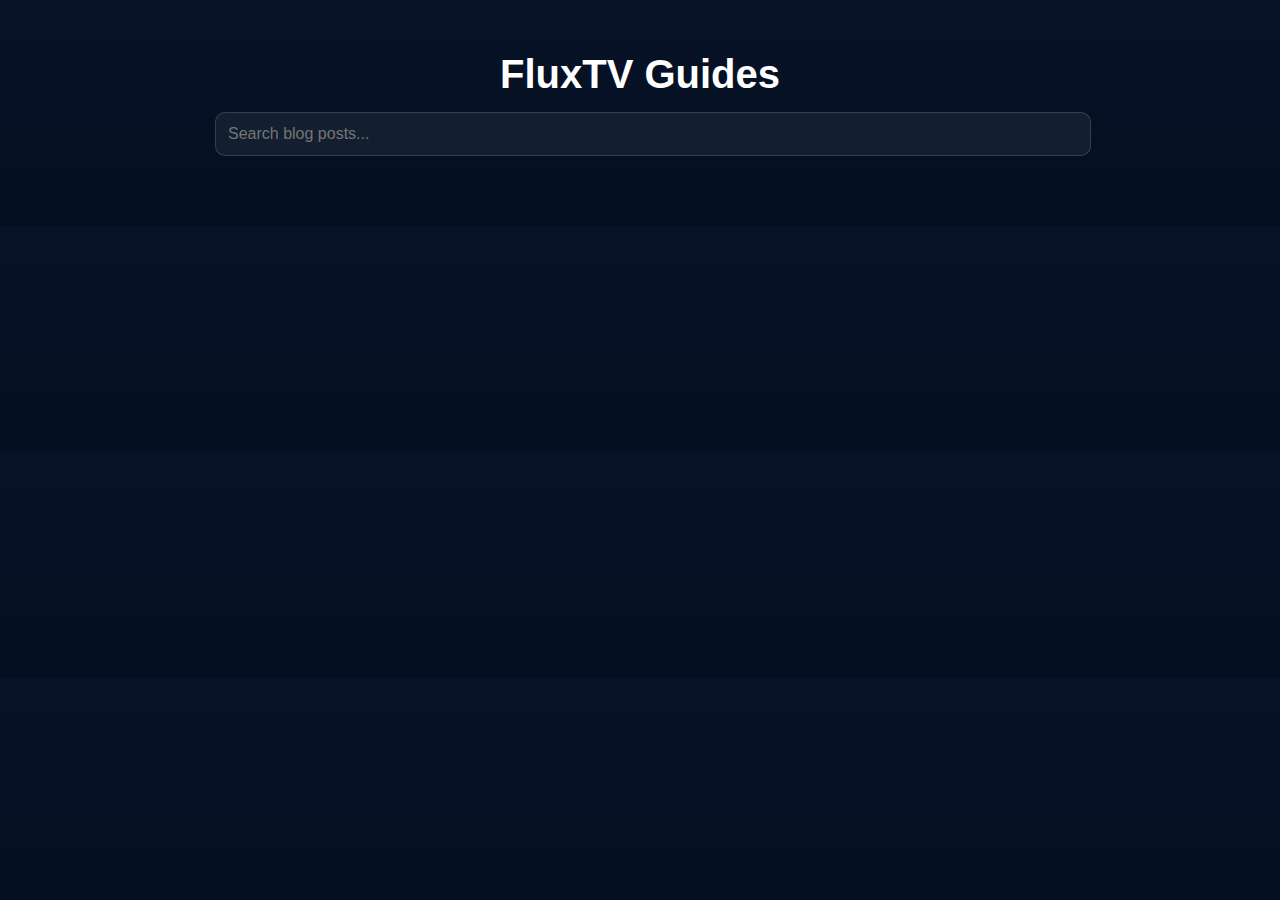
<file: guides/index.html>
<!doctype html>
<html>
<head>
<meta charset="utf-8">
<title>Guides</title>
  <link rel="icon" type="image/x-icon" href="/images/favicon.ico">
<meta name="viewport" content="width=device-width,initial-scale=1">
<style>
:root{
  --bg1:#071226; --bg2:#041022;
  --card:#0d1b2b; --accent:#ff6b2d;
  --muted:#9fb0c6;
}
body{
  background:linear-gradient(180deg,var(--bg1),var(--bg2));
  font-family:Inter,sans-serif;
  margin:0; padding:25px;
  color:white;
}
h1{ text-align:center; font-size:40px; margin-bottom:15px; }

#search-container {
  max-width:850px;
  margin:0 auto 25px;
}
#search {
  width:100%; padding:12px; border-radius:10px;
  border:1px solid rgba(255,255,255,0.15);
  background:rgba(255,255,255,0.06);
  color:white;
  font-size:16px;
}

.category-bar {
  max-width:850px;
  margin:0 auto 20px;
  display:flex;
  flex-wrap:wrap;
  gap:10px;
}
.category-btn {
  background:rgba(255,255,255,0.06);
  padding:8px 14px;
  border-radius:10px;
  font-size:14px;
  cursor:pointer;
  border:1px solid transparent;
  transition:.2s;
}
.category-btn.active,
.category-btn:hover {
  background:var(--accent);
  color:white;
  border-color:var(--accent);
}

.featured {
  max-width:850px;
  margin:0 auto 35px;
  background:linear-gradient(180deg,#11233a,#0a182a);
  padding:22px;
  border-radius:16px;
  border:1px solid rgba(255,255,255,0.1);
  box-shadow:0 8px 30px rgba(0,0,0,0.45);
}
.featured h2 { margin:0 0 10px; color:var(--accent); }
.featured img {
  width:100%; border-radius:12px; margin:14px 0;
}

.blog-container {
  max-width:850px;
  margin:0 auto;
  display:flex; flex-direction:column;
  gap:22px;
}
.blog-card{
  background:var(--card);
  padding:20px;
  border-radius:16px;
  cursor:pointer;
  border:1px solid rgba(255,255,255,0.08);
  transition:.25s;
}
.blog-card:hover{ transform:translateY(-5px); }
.blog-title{ font-size:22px; font-weight:700; color:var(--accent); }
.blog-date{ font-size:13px; color:var(--muted); margin-bottom:12px; }
.blog-image{ width:100%; height:auto; border-radius:12px; margin:10px 0; }
.blog-preview{ font-size:16px; color:#dfe7f0; line-height:1.5; }

.tag-list{ margin-top:10px; display:flex; flex-wrap:wrap; gap:6px; }
.tag{
  padding:4px 8px; background:rgba(255,255,255,0.08);
  border-radius:6px; font-size:12px; color:var(--muted);
}
.tag:hover{ background:var(--accent); color:white; }

</style>
</head>

<body>

<h1>FluxTV Guides</h1>

<div id="search-container">
  <input id="search" type="text" placeholder="Search blog posts...">
</div>

<div class="category-bar" id="categoryBar"></div>

<div id="featured"></div>

<div id="blog" class="blog-container"></div>

<script>
let allPosts = [];
let activeCategory = "All";

/* Load Posts */
async function loadPosts(){
  const blogBox = document.getElementById("blog");
  const featuredBox = document.getElementById("featured");
  const categoryBar = document.getElementById("categoryBar");

  const res = await fetch("/guides/posts.json");
  allPosts = await res.json();

  // Build category list
  const categories = ["All", ...new Set(allPosts.map(p=>p.category))];
  categories.forEach(cat=>{
    const btn = document.createElement("div");
    btn.className = "category-btn" + (cat==="All" ? " active":"");
    btn.textContent = cat;
    btn.onclick = ()=>{
      activeCategory = cat;
      document.querySelectorAll(".category-btn").forEach(b=>b.classList.remove("active"));
      btn.classList.add("active");
      renderPosts();
    };
    categoryBar.appendChild(btn);
  });

  // Featured post = newest
//  const featured = allPosts.sort((a,b)=>new Date(b.date)-new Date(a.date))[0];
//  featuredBox.innerHTML = `
 //   <div class="featured">
//      <h2>Featured Post</h2>
//      <h3>${featured.title}</h3>
//      <div class="blog-date">${new Date(featured.date).toLocaleDateString()}</div>
//      ${featured.image ? `<img src="${featured.image}">` : ""}
//      <p>${featured.content.substring(0,180)}...</p>
//      <a href="/guides/post.html?id=${featured.id}" style="color:var(--accent);font-weight:700">Read Full Post →</a>
//    </div>
//  `;

  renderPosts();
}

/* Render Posts */
function renderPosts(){
  const blogBox = document.getElementById("blog");
  const searchTerm = document.getElementById("search").value.toLowerCase();
  blogBox.innerHTML = "";

  let filtered = allPosts
    .filter(p => activeCategory==="All" || p.category === activeCategory)
    .filter(p =>
      p.title.toLowerCase().includes(searchTerm) ||
      p.content.toLowerCase().includes(searchTerm) ||
      (p.tags || []).some(t=>t.toLowerCase().includes(searchTerm))
    )
    .sort((a,b)=>new Date(b.date)-new Date(a.date));

  filtered.forEach(post=>{
    const preview = post.content.substring(0,150) + "...";

    const card = document.createElement("div");
    card.className = "blog-card";
    card.onclick = ()=> window.location.href = `/guides/post.html?id=${post.id}`;

    card.innerHTML = `
      <div class="blog-title">${post.title}</div>
      <div class="blog-date">${new Date(post.date).toLocaleDateString()}</div>
      ${post.image ? `<img src="${post.image}" class="blog-image">` : ""}
      <div class="blog-preview">${preview}</div>
      <div class="tag-list">
        ${(post.tags || []).map(t=>`<div class="tag">${t}</div>`).join("")}
      </div>
    `;

    blogBox.appendChild(card);
  });
}

document.getElementById("search").addEventListener("input", renderPosts);

loadPosts();
</script>

</body>
</html>
</file>
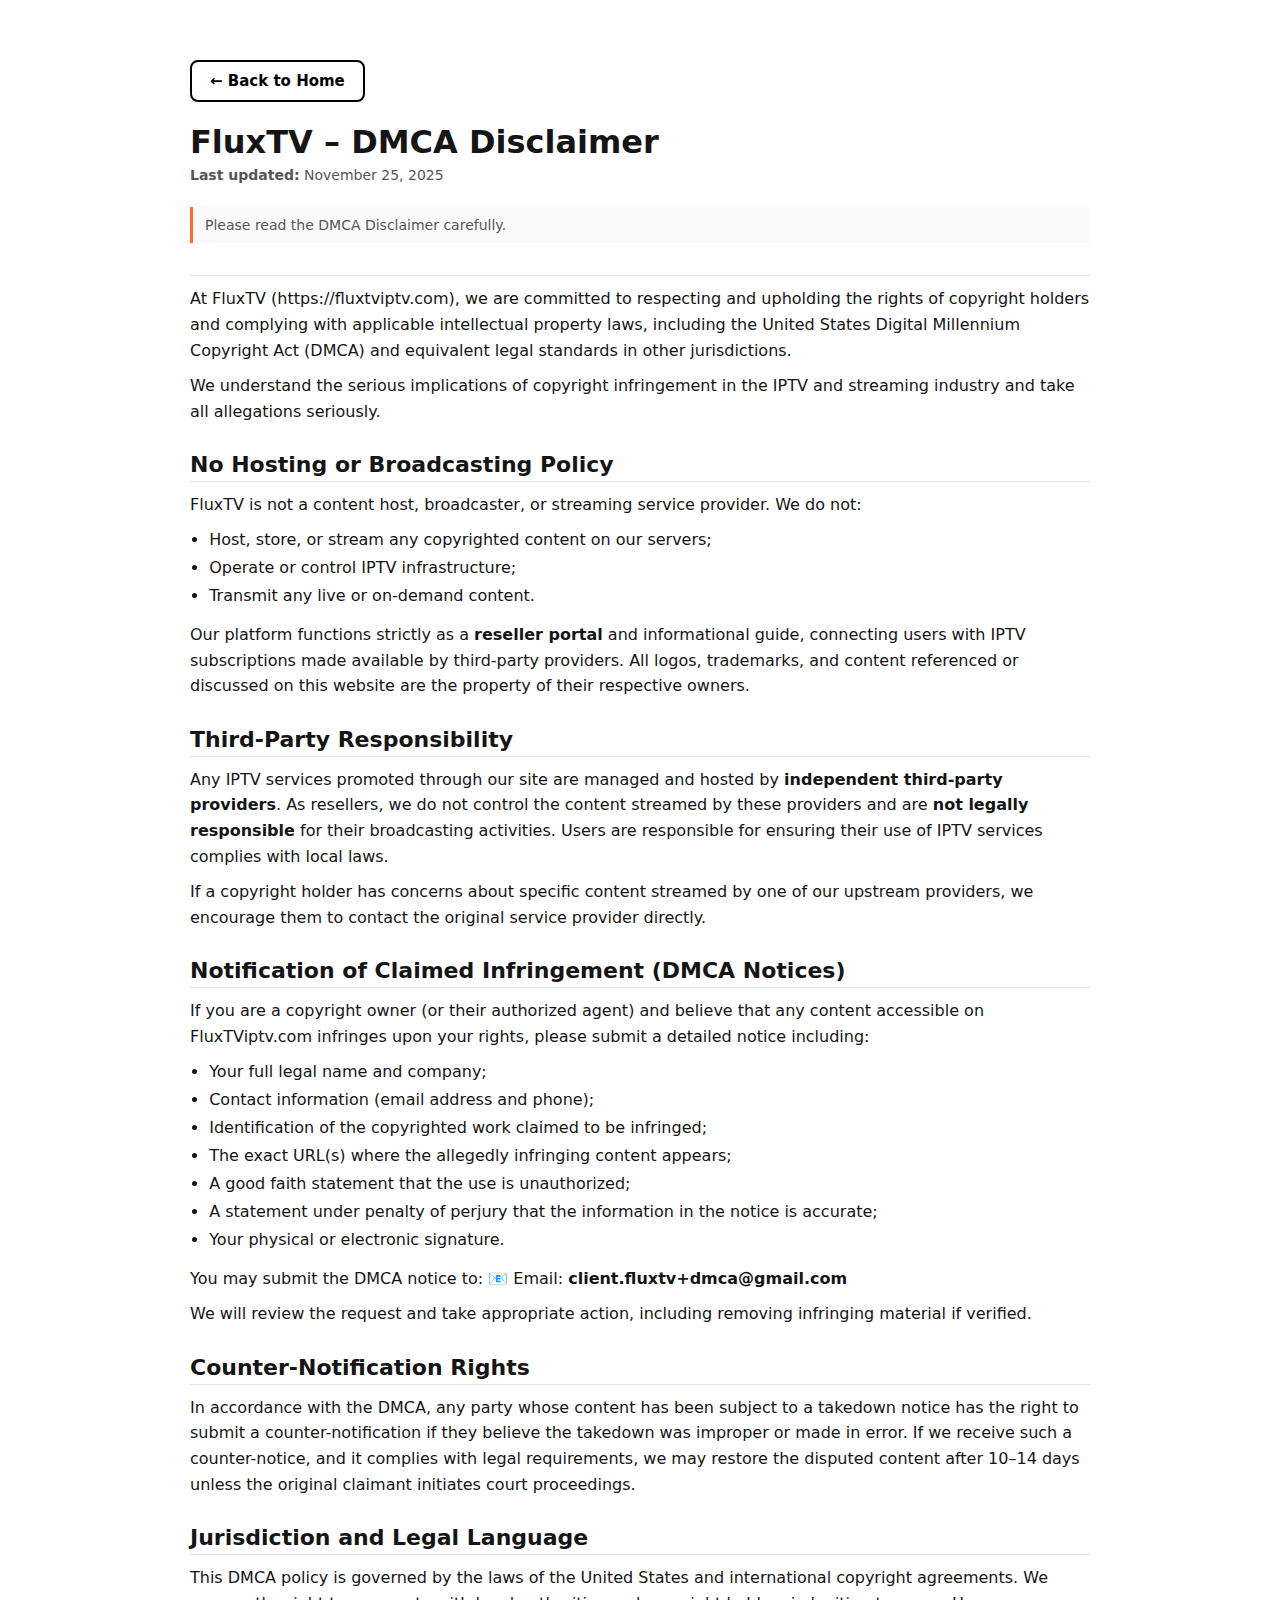
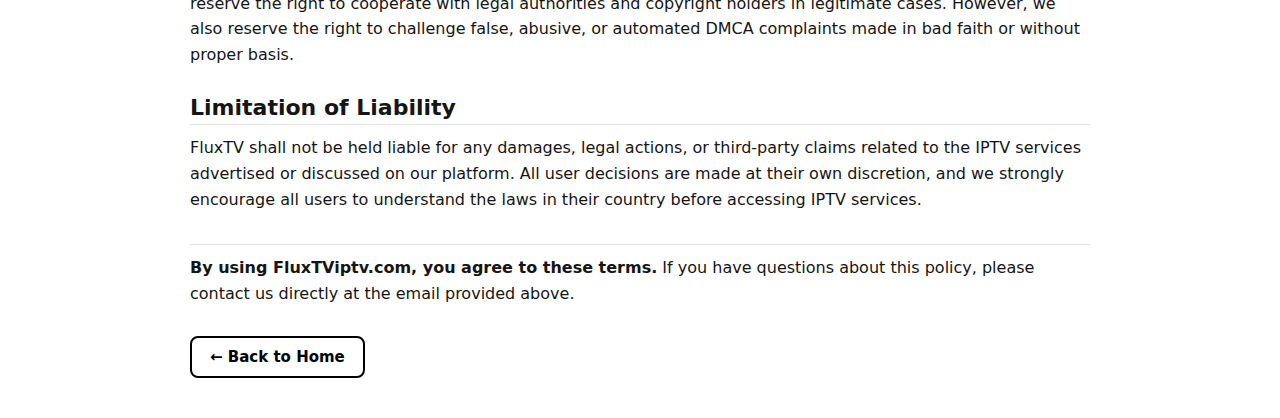
<file: dmca.html>
<!doctype html>
<html lang="en">
<head>
  <meta charset="utf-8" />
  <title>DMCA Disclaimer</title>
  <link rel="icon" type="image/x-icon" href="/images/favicon.ico">
  <meta name="viewport" content="width=device-width, initial-scale=1" />
  <style>
    :root {
      --text-main: #151515;
      --text-muted: #555;
      --accent: #ff6b2d;
      --border-soft: #e3e3e3;
    }

    * {
      box-sizing: border-box;
    }

    body {
      margin: 0;
      padding: 40px 16px;
      font-family: system-ui, -apple-system, BlinkMacSystemFont, "Segoe UI",
        Roboto, sans-serif;
      background: #ffffff;
      color: var(--text-main);
    }

    .page-wrap {
      max-width: 900px;
      margin: 0 auto;
    }

    h1 {
      font-size: 32px;
      margin-bottom: 6px;
    }

    .subtitle {
      font-size: 14px;
      color: var(--text-muted);
      margin-bottom: 24px;
    }

    h2 {
      margin-top: 28px;
      margin-bottom: 10px;
      font-size: 22px;
      border-bottom: 1px solid var(--border-soft);
      padding-bottom: 4px;
    }

    h3 {
      margin-top: 18px;
      margin-bottom: 8px;
      font-size: 18px;
    }

    p {
      line-height: 1.6;
      margin: 8px 0 10px;
    }

    ul {
      margin: 6px 0 14px 1.2rem;
      padding: 0;
    }

    li {
      margin: 4px 0;
      line-height: 1.5;
    }

    strong {
      font-weight: 600;
    }

    .notice {
      padding: 10px 12px;
      border-left: 3px solid var(--accent);
      background: #fafafa;
      font-size: 14px;
      color: var(--text-muted);
      margin-bottom: 22px;
    }

    @media (max-width: 600px) {
      body {
        padding: 24px 14px;
      }
      h1 {
        font-size: 26px;
      }
      h2 {
        font-size: 20px;
      }
    }
  </style>
</head>
<body>
  <div class="page-wrap">
              <a href="/" 
   style="
     display:inline-block;
     padding:10px 18px;
     border:2px solid #000;
     color:#000;
     border-radius:8px;
     text-decoration:none;
     font-weight:600;
     font-size:15px;
     margin-top:20px;
   ">
  ← Back to Home
</a>
    <h1>FluxTV – DMCA Disclaimer</h1>
    <div class="subtitle"><strong>Last updated:</strong> November 25, 2025</div>

    <div class="notice">
      Please read the DMCA Disclaimer carefully.
    </div>
    
 
<h2></h2>
    <p>
      At FluxTV (https://fluxtviptv.com), we are committed to respecting and upholding the rights of copyright holders and complying with applicable intellectual property laws, including the United States Digital Millennium Copyright Act (DMCA) and equivalent legal standards in other jurisdictions.
    </p>
    <p>
      We understand the serious implications of copyright infringement in the IPTV and streaming industry and take all allegations seriously.
    </p>

    <h2>No Hosting or Broadcasting Policy</h2>

    <p>
      FluxTV is not a content host, broadcaster, or streaming service provider. We do not:
    </p>
     <ul>
      <li>
        Host, store, or stream any copyrighted content on our servers;
      </li>
      <li>
        Operate or control IPTV infrastructure;
      </li>
      <li>
        Transmit any live or on-demand content.
      </li>
     </ul>
    <p>
         Our platform functions strictly as a <b>reseller portal</b> and informational guide, connecting users with IPTV subscriptions made available by third-party providers. All logos, trademarks, and content referenced or discussed on this website are the property of their respective owners.
    </p>

    <h2>Third-Party Responsibility</h2>
    
    <p>
      Any IPTV services promoted through our site are managed and hosted by <b>independent third-party providers</b>. As resellers, we do not control the content streamed by these providers and are <b>not legally responsible</b> for their broadcasting activities. Users are responsible for ensuring their use of IPTV services complies with local laws.
    </p>
    
    <p>
        If a copyright holder has concerns about specific content streamed by one of our upstream providers, we encourage them to contact the original service provider directly.
    </p>

    <h2>Notification of Claimed Infringement (DMCA Notices)</h2>
    
    <p>
If you are a copyright owner (or their authorized agent) and believe that any content accessible on FluxTViptv.com infringes upon your rights, please submit a detailed notice including:
    </p>
    
     <ul>
      <li>
        Your full legal name and company;
      </li>
      <li>
        Contact information (email address and phone);
      </li>
      <li>
        Identification of the copyrighted work claimed to be infringed;
      </li>
        <li>
        The exact URL(s) where the allegedly infringing content appears;
      </li>
        <li>
        A good faith statement that the use is unauthorized;
      </li>
        <li>
        A statement under penalty of perjury that the information in the notice is accurate;
      </li>
        <li>
        Your physical or electronic signature.
      </li>
     </ul>
     
     <p>
         You may submit the DMCA notice to: 📧 Email: <b>client.fluxtv+dmca@gmail.com</b>
     </p>
     
     <p>
         We will review the request and take appropriate action, including removing infringing material if verified.
     </p>

    <h2>Counter-Notification Rights</h2>
    <p>
     In accordance with the DMCA, any party whose content has been subject to a takedown notice has the right to submit a counter-notification if they believe the takedown was improper or made in error. If we receive such a counter-notice, and it complies with legal requirements, we may restore the disputed content after 10–14 days unless the original claimant initiates court proceedings.
    </p>
    
    <h2>Jurisdiction and Legal Language</h2>
    
    <p>
      This DMCA policy is governed by the laws of the United States and international copyright agreements. We reserve the right to cooperate with legal authorities and copyright holders in legitimate cases. However, we also reserve the right to challenge false, abusive, or automated DMCA complaints made in bad faith or without proper basis.
    </p>
   
    <h2>Limitation of Liability</h2>
    <p>
     FluxTV shall not be held liable for any damages, legal actions, or third-party claims related to the IPTV services advertised or discussed on our platform. All user decisions are made at their own discretion, and we strongly encourage all users to understand the laws in their country before accessing IPTV services.
    </p>

    <h2></h2>
    <p>
     <b>By using FluxTViptv.com, you agree to these terms.</b> If you have questions about this policy, please contact us directly at the email provided above.
    </p>
    
    <a href="/" 
   style="
     display:inline-block;
     padding:10px 18px;
     border:2px solid #000;
     color:#000;
     border-radius:8px;
     text-decoration:none;
     font-weight:600;
     font-size:15px;
     margin-top:20px;
   ">
  ← Back to Home
</a>
  </div>
</body>
</html>
</file>
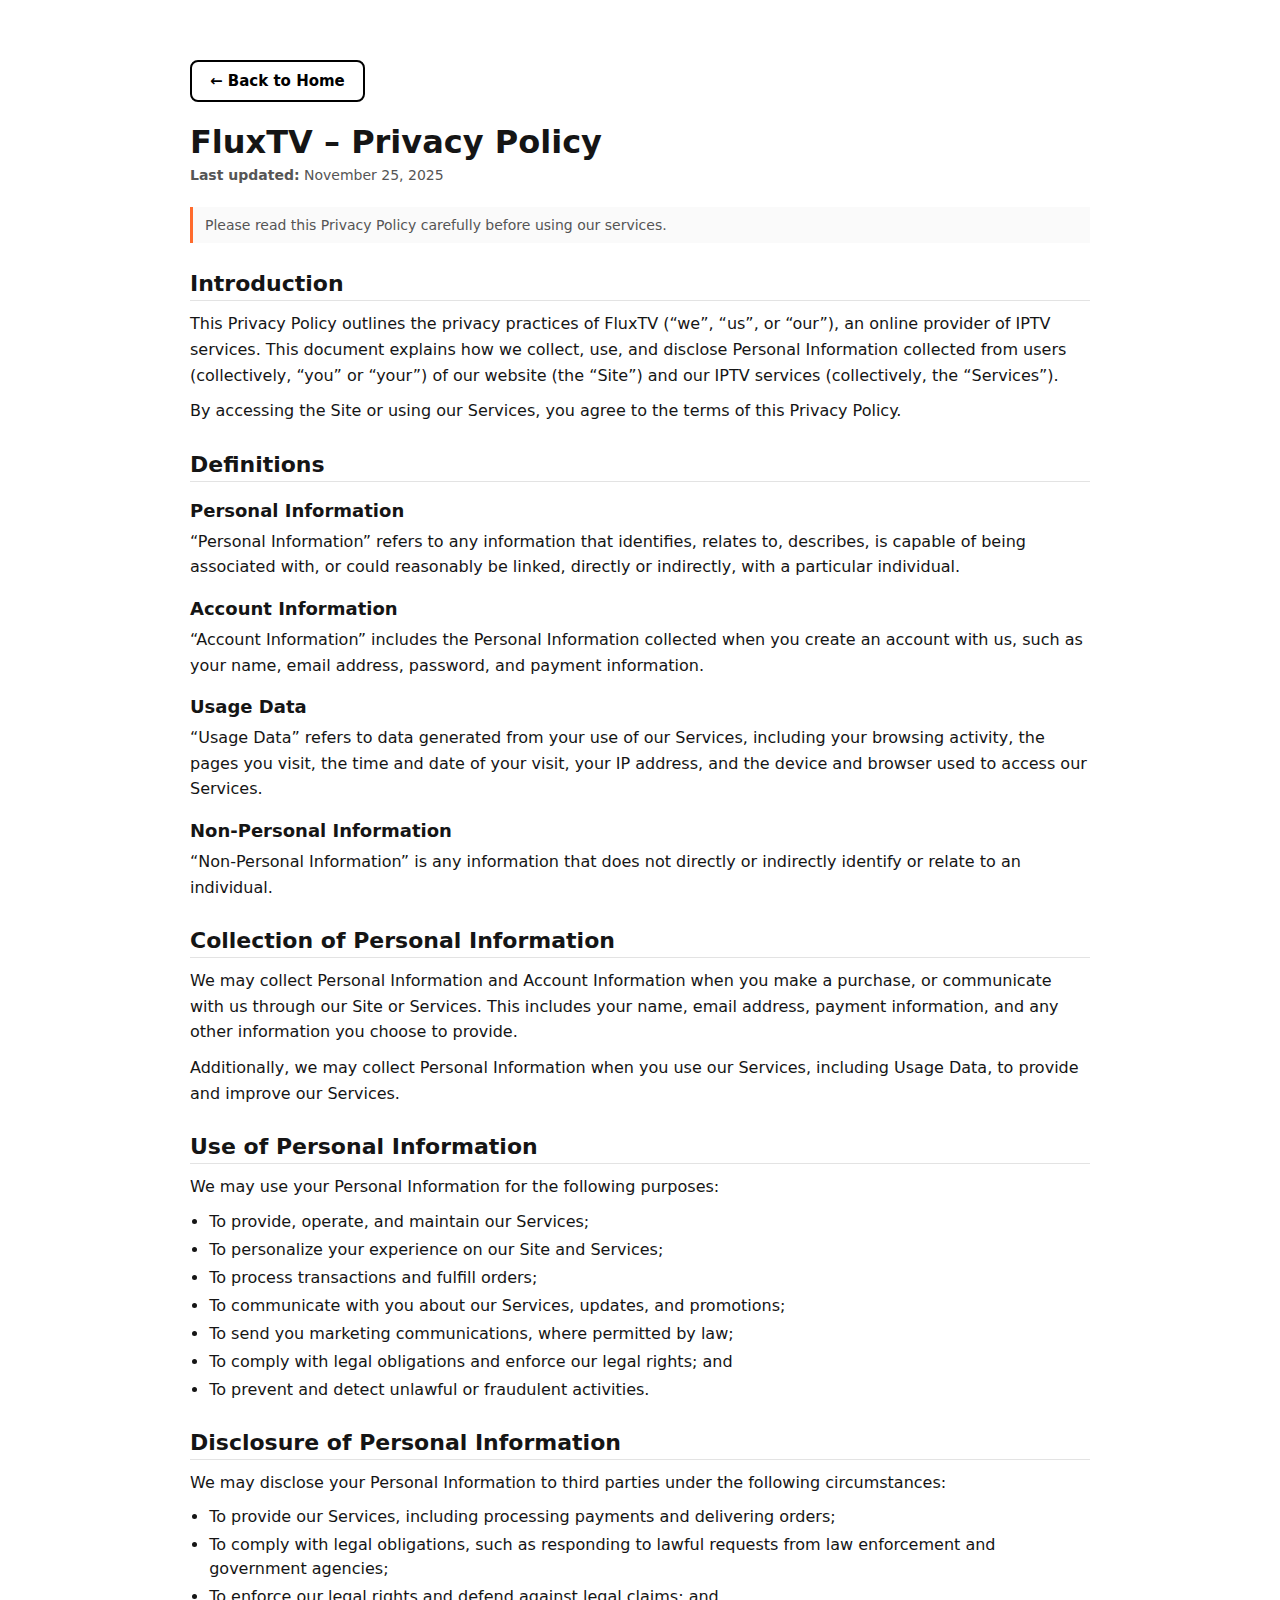
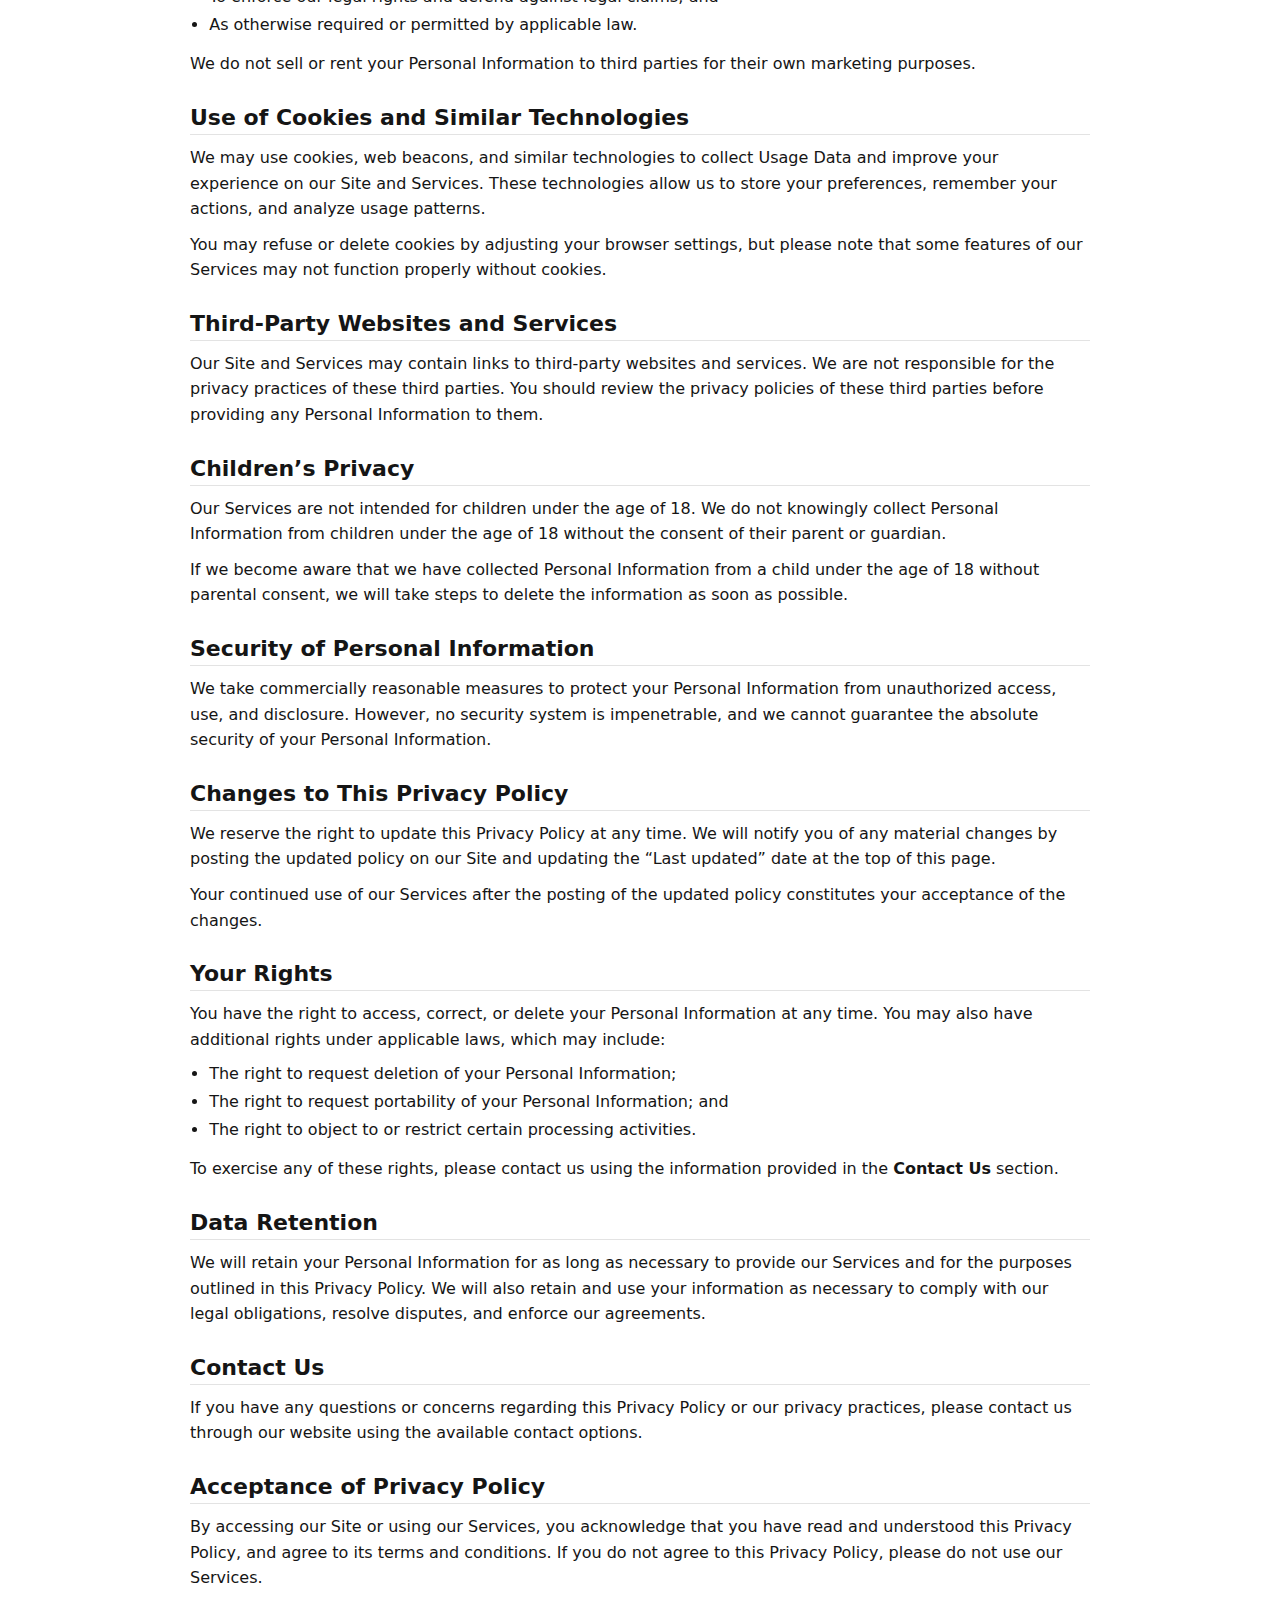
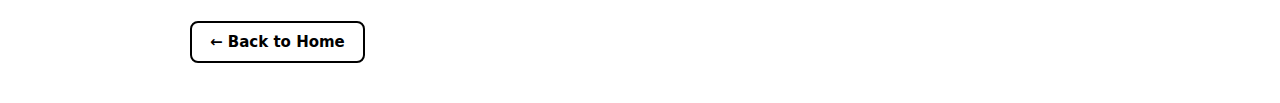
<file: privacy.html>
<!doctype html>
<html lang="en">
<head>
  <meta charset="utf-8" />
  <title>Privacy Policy</title>
  <link rel="icon" type="image/x-icon" href="/images/favicon.ico">
  <meta name="viewport" content="width=device-width, initial-scale=1" />
  <style>
    :root {
      --text-main: #151515;
      --text-muted: #555;
      --accent: #ff6b2d;
      --border-soft: #e3e3e3;
    }

    * {
      box-sizing: border-box;
    }

    body {
      margin: 0;
      padding: 40px 16px;
      font-family: system-ui, -apple-system, BlinkMacSystemFont, "Segoe UI",
        Roboto, sans-serif;
      background: #ffffff;
      color: var(--text-main);
    }

    .page-wrap {
      max-width: 900px;
      margin: 0 auto;
    }

    h1 {
      font-size: 32px;
      margin-bottom: 6px;
    }

    .subtitle {
      font-size: 14px;
      color: var(--text-muted);
      margin-bottom: 24px;
    }

    h2 {
      margin-top: 28px;
      margin-bottom: 10px;
      font-size: 22px;
      border-bottom: 1px solid var(--border-soft);
      padding-bottom: 4px;
    }

    h3 {
      margin-top: 18px;
      margin-bottom: 8px;
      font-size: 18px;
    }

    p {
      line-height: 1.6;
      margin: 8px 0 10px;
    }

    ul {
      margin: 6px 0 14px 1.2rem;
      padding: 0;
    }

    li {
      margin: 4px 0;
      line-height: 1.5;
    }

    strong {
      font-weight: 600;
    }

    .notice {
      padding: 10px 12px;
      border-left: 3px solid var(--accent);
      background: #fafafa;
      font-size: 14px;
      color: var(--text-muted);
      margin-bottom: 22px;
    }

    @media (max-width: 600px) {
      body {
        padding: 24px 14px;
      }
      h1 {
        font-size: 26px;
      }
      h2 {
        font-size: 20px;
      }
    }
  </style>
</head>
<body>
  <div class="page-wrap">
              <a href="/" 
   style="
     display:inline-block;
     padding:10px 18px;
     border:2px solid #000;
     color:#000;
     border-radius:8px;
     text-decoration:none;
     font-weight:600;
     font-size:15px;
     margin-top:20px;
   ">
  ← Back to Home
</a>
    <h1>FluxTV – Privacy Policy</h1>
    <div class="subtitle"><strong>Last updated:</strong> November 25, 2025</div>

    <div class="notice">
      Please read this Privacy Policy carefully before using our services.
    </div>
    
 

    <h2>Introduction</h2>
    <p>
      This Privacy Policy outlines the privacy practices of FluxTV (“we”,
      “us”, or “our”), an online provider of IPTV services. This document
      explains how we collect, use, and disclose Personal Information collected
      from users (collectively, “you” or “your”) of our website (the “Site”)
      and our IPTV services (collectively, the “Services”).
    </p>
    <p>
      By accessing the Site or using our Services, you agree to the terms of
      this Privacy Policy.
    </p>

    <h2>Definitions</h2>

    <h3>Personal Information</h3>
    <p>
      “Personal Information” refers to any information that identifies, relates
      to, describes, is capable of being associated with, or could reasonably be
      linked, directly or indirectly, with a particular individual.
    </p>

    <h3>Account Information</h3>
    <p>
      “Account Information” includes the Personal Information collected when you
      create an account with us, such as your name, email address, password,
      and payment information.
    </p>

    <h3>Usage Data</h3>
    <p>
      “Usage Data” refers to data generated from your use of our Services,
      including your browsing activity, the pages you visit, the time and date
      of your visit, your IP address, and the device and browser used to access
      our Services.
    </p>

    <h3>Non-Personal Information</h3>
    <p>
      “Non-Personal Information” is any information that does not directly or
      indirectly identify or relate to an individual.
    </p>

    <h2>Collection of Personal Information</h2>
    <p>
      We may collect Personal Information and Account Information when you
      make a purchase, or communicate with us through our
      Site or Services. This includes your name, email address,
      payment information, and any other information you choose to provide.
    </p>
    <p>
      Additionally, we may collect Personal Information when you use our
      Services, including Usage Data, to provide and improve our Services.
    </p>

    <h2>Use of Personal Information</h2>
    <p>We may use your Personal Information for the following purposes:</p>
    <ul>
      <li>To provide, operate, and maintain our Services;</li>
      <li>To personalize your experience on our Site and Services;</li>
      <li>To process transactions and fulfill orders;</li>
      <li>To communicate with you about our Services, updates, and promotions;</li>
      <li>To send you marketing communications, where permitted by law;</li>
      <li>To comply with legal obligations and enforce our legal rights; and</li>
      <li>To prevent and detect unlawful or fraudulent activities.</li>
    </ul>

    <h2>Disclosure of Personal Information</h2>
    <p>
      We may disclose your Personal Information to third parties under the
      following circumstances:
    </p>
    <ul>
      <li>
        To provide our Services, including processing payments and delivering
        orders;
      </li>
      <li>
        To comply with legal obligations, such as responding to lawful requests
        from law enforcement and government agencies;
      </li>
      <li>
        To enforce our legal rights and defend against legal claims; and
      </li>
      <li>As otherwise required or permitted by applicable law.</li>
    </ul>
    <p>
      We do not sell or rent your Personal Information to third parties for
      their own marketing purposes.
    </p>

    <h2>Use of Cookies and Similar Technologies</h2>
    <p>
      We may use cookies, web beacons, and similar technologies to collect Usage
      Data and improve your experience on our Site and Services. These
      technologies allow us to store your preferences, remember your actions,
      and analyze usage patterns.
    </p>
    <p>
      You may refuse or delete cookies by adjusting your browser settings, but
      please note that some features of our Services may not function properly
      without cookies.
    </p>

    <h2>Third-Party Websites and Services</h2>
    <p>
      Our Site and Services may contain links to third-party websites and
      services. We are not responsible for the privacy practices of these third
      parties. You should review the privacy policies of these third parties
      before providing any Personal Information to them.
    </p>

    <h2>Children’s Privacy</h2>
    <p>
      Our Services are not intended for children under the age of 18. We do not
      knowingly collect Personal Information from children under the age of 18
      without the consent of their parent or guardian.
    </p>
    <p>
      If we become aware that we have collected Personal Information from a
      child under the age of 18 without parental consent, we will take steps to
      delete the information as soon as possible.
    </p>

    <h2>Security of Personal Information</h2>
    <p>
      We take commercially reasonable measures to protect your Personal
      Information from unauthorized access, use, and disclosure. However, no
      security system is impenetrable, and we cannot guarantee the absolute
      security of your Personal Information.
    </p>

    <h2>Changes to This Privacy Policy</h2>
    <p>
      We reserve the right to update this Privacy Policy at any time. We will
      notify you of any material changes by posting the updated policy on our
      Site and updating the “Last updated” date at the top of this page.
    </p>
    <p>
      Your continued use of our Services after the posting of the updated policy
      constitutes your acceptance of the changes.
    </p>

    <h2>Your Rights</h2>
    <p>
      You have the right to access, correct, or delete your Personal
      Information at any time. You may also have additional rights under
      applicable laws, which may include:
    </p>
    <ul>
      <li>The right to request deletion of your Personal Information;</li>
      <li>The right to request portability of your Personal Information; and</li>
      <li>The right to object to or restrict certain processing activities.</li>
    </ul>
    <p>
      To exercise any of these rights, please contact us using the information
      provided in the <strong>Contact Us</strong> section.
    </p>

    <h2>Data Retention</h2>
    <p>
      We will retain your Personal Information for as long as necessary to
      provide our Services and for the purposes outlined in this Privacy
      Policy. We will also retain and use your information as necessary to
      comply with our legal obligations, resolve disputes, and enforce our
      agreements.
    </p>

    <h2>Contact Us</h2>
    <p>
      If you have any questions or concerns regarding this Privacy Policy or our
      privacy practices, please contact us through our website using the
      available contact options.
    </p>

    <h2>Acceptance of Privacy Policy</h2>
    <p>
      By accessing our Site or using our Services, you acknowledge that you have
      read and understood this Privacy Policy, and agree to its terms and
      conditions. If you do not agree to this Privacy Policy, please do not use
      our Services.
    </p>
    
    <a href="/" 
   style="
     display:inline-block;
     padding:10px 18px;
     border:2px solid #000;
     color:#000;
     border-radius:8px;
     text-decoration:none;
     font-weight:600;
     font-size:15px;
     margin-top:20px;
   ">
  ← Back to Home
</a>
  </div>
</body>
</html>
</file>
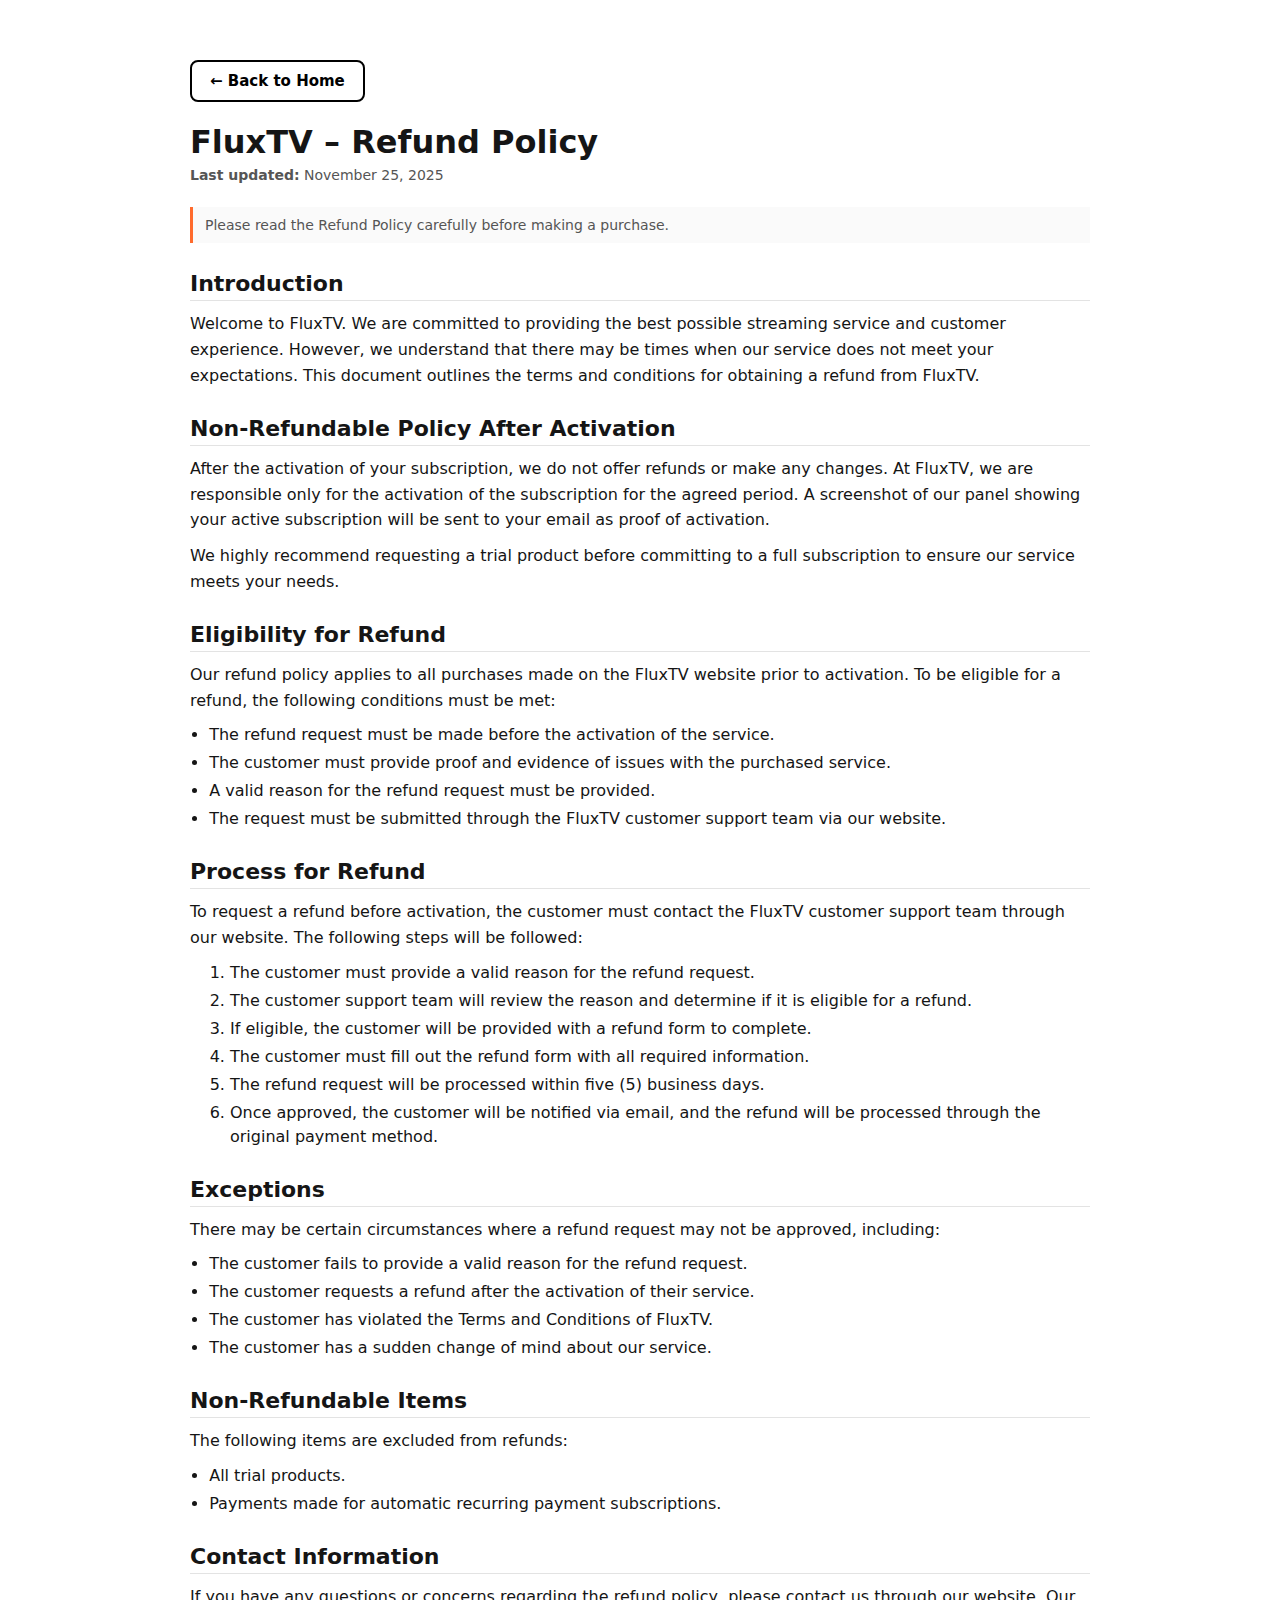
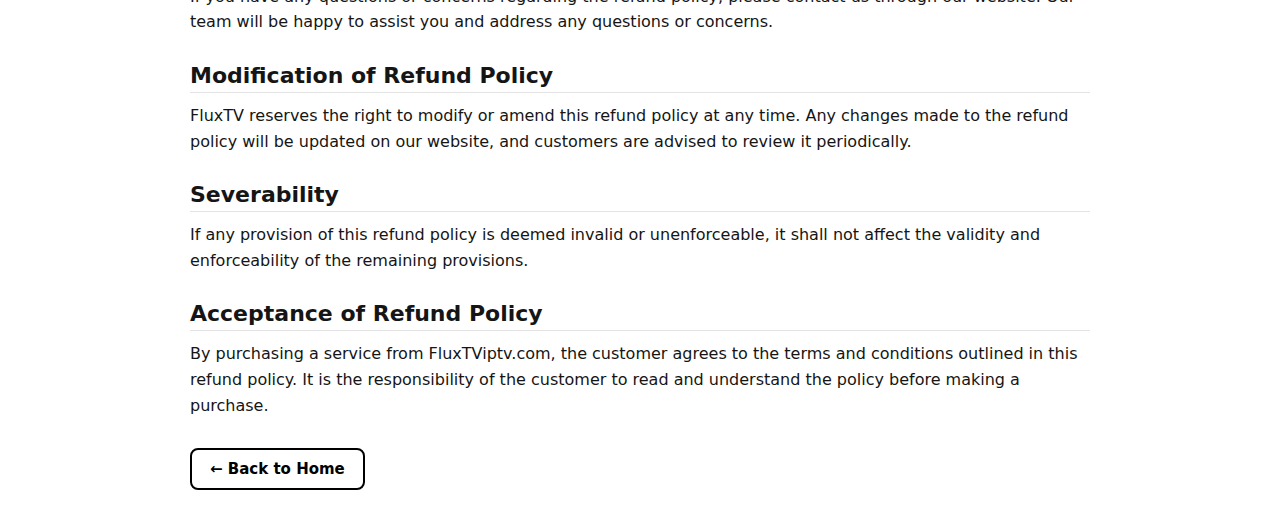
<file: refund-policy.html>
<!doctype html>
<html lang="en">
<head>
  <meta charset="utf-8" />
  <title>Refund Policy</title>
  <link rel="icon" type="image/x-icon" href="/images/favicon.ico">
  <meta name="viewport" content="width=device-width, initial-scale=1" />
  <style>
    :root {
      --text-main: #151515;
      --text-muted: #555;
      --accent: #ff6b2d;
      --border-soft: #e3e3e3;
    }

    * {
      box-sizing: border-box;
    }

    body {
      margin: 0;
      padding: 40px 16px;
      font-family: system-ui, -apple-system, BlinkMacSystemFont, "Segoe UI",
        Roboto, sans-serif;
      background: #ffffff;
      color: var(--text-main);
    }

    .page-wrap {
      max-width: 900px;
      margin: 0 auto;
    }

    h1 {
      font-size: 32px;
      margin-bottom: 6px;
    }

    .subtitle {
      font-size: 14px;
      color: var(--text-muted);
      margin-bottom: 24px;
    }

    h2 {
      margin-top: 28px;
      margin-bottom: 10px;
      font-size: 22px;
      border-bottom: 1px solid var(--border-soft);
      padding-bottom: 4px;
    }

    h3 {
      margin-top: 18px;
      margin-bottom: 8px;
      font-size: 18px;
    }

    p {
      line-height: 1.6;
      margin: 8px 0 10px;
    }

    ul {
      margin: 6px 0 14px 1.2rem;
      padding: 0;
    }

    li {
      margin: 4px 0;
      line-height: 1.5;
    }
    
    ol {
        margin: 4px 0;
      line-height: 1.5;
    }

    strong {
      font-weight: 600;
    }

    .notice {
      padding: 10px 12px;
      border-left: 3px solid var(--accent);
      background: #fafafa;
      font-size: 14px;
      color: var(--text-muted);
      margin-bottom: 22px;
    }

    @media (max-width: 600px) {
      body {
        padding: 24px 14px;
      }
      h1 {
        font-size: 26px;
      }
      h2 {
        font-size: 20px;
      }
    }
  </style>
</head>
<body>
  <div class="page-wrap">
              <a href="/" 
   style="
     display:inline-block;
     padding:10px 18px;
     border:2px solid #000;
     color:#000;
     border-radius:8px;
     text-decoration:none;
     font-weight:600;
     font-size:15px;
     margin-top:20px;
   ">
  ← Back to Home
</a>
    <h1>FluxTV – Refund Policy</h1>
    <div class="subtitle"><strong>Last updated:</strong> November 25, 2025</div>

    <div class="notice">
      Please read the Refund Policy carefully before making a purchase.
  </div>
    
 
<h2>Introduction</h2>
    <p>
     Welcome to FluxTV. We are committed to providing the best possible streaming service and customer experience. However, we understand that there may be times when our service does not meet your expectations. This document outlines the terms and conditions for obtaining a refund from FluxTV.
    </p>

    <h2>Non-Refundable Policy After Activation</h2>

    <p>
     After the activation of your subscription, we do not offer refunds or make any changes. At FluxTV, we are responsible only for the activation of the subscription for the agreed period. A screenshot of our panel showing your active subscription will be sent to your email as proof of activation.
    </p>
    
    <p>
         We highly recommend requesting a trial product before committing to a full subscription to ensure our service meets your needs.
    </p>

    <h2>Eligibility for Refund</h2>
    
    <p>
      Our refund policy applies to all purchases made on the FluxTV website prior to activation. To be eligible for a refund, the following conditions must be met:
    </p>
    
<ul>
      <li>
       The refund request must be made before the activation of the service.
      </li>
      <li>
The customer must provide proof and evidence of issues with the purchased service.
      </li>
      <li>
A valid reason for the refund request must be provided.
      </li>
        <li>
The request must be submitted through the FluxTV customer support team via our website.
      </li>
     </ul>

    <h2>Process for Refund</h2>
    
    <p>
To request a refund before activation, the customer must contact the FluxTV customer support team through our website. The following steps will be followed:
    </p>
    
      <ol>
  <li>The customer must provide a valid reason for the refund request.</li>
  <li>The customer support team will review the reason and determine if it is eligible for a refund.
</li>
  <li>If eligible, the customer will be provided with a refund form to complete.
</li>
<li>The customer must fill out the refund form with all required information.
</li>
<li>The refund request will be processed within five (5) business days.
</li>
<li>Once approved, the customer will be notified via email, and the refund will be processed through the original payment method.
</li>
</ol> 

    <h2>Exceptions</h2>
    <p>
     There may be certain circumstances where a refund request may not be approved, including:
    </p>
    <ul>
     <li>
The customer fails to provide a valid reason for the refund request.
      </li>
      <li>
The customer requests a refund after the activation of their service.
      </li>
      <li>
The customer has violated the Terms and Conditions of FluxTV.
      </li>
        <li>
The customer has a sudden change of mind about our service.
      </li>
     </ul>
     
    <h2>Non-Refundable Items</h2>
    
    <p>
      The following items are excluded from refunds:
    </p>
    
   <ul>
     <li>
All trial products.
      </li>
      <li>
Payments made for automatic recurring payment subscriptions.
      </li>
     </ul>
     
    <h2>Contact Information</h2>
    <p>
     If you have any questions or concerns regarding the refund policy, please contact us through our website. Our team will be happy to assist you and address any questions or concerns.
    </p>

<h2>Modification of Refund Policy</h2>
    <p>
     FluxTV reserves the right to modify or amend this refund policy at any time. Any changes made to the refund policy will be updated on our website, and customers are advised to review it periodically.
    </p>
    
    <h2>Severability</h2>
    <p>
If any provision of this refund policy is deemed invalid or unenforceable, it shall not affect the validity and enforceability of the remaining provisions.
    </p>

    <h2>Acceptance of Refund Policy</h2>
    <p>
     By purchasing a service from FluxTViptv.com, the customer agrees to the terms and conditions outlined in this refund policy. It is the responsibility of the customer to read and understand the policy before making a purchase.
    </p>
    
    <a href="/" 
   style="
     display:inline-block;
     padding:10px 18px;
     border:2px solid #000;
     color:#000;
     border-radius:8px;
     text-decoration:none;
     font-weight:600;
     font-size:15px;
     margin-top:20px;
   ">
  ← Back to Home
</a>
  </div>
</body>
</html>
</file>
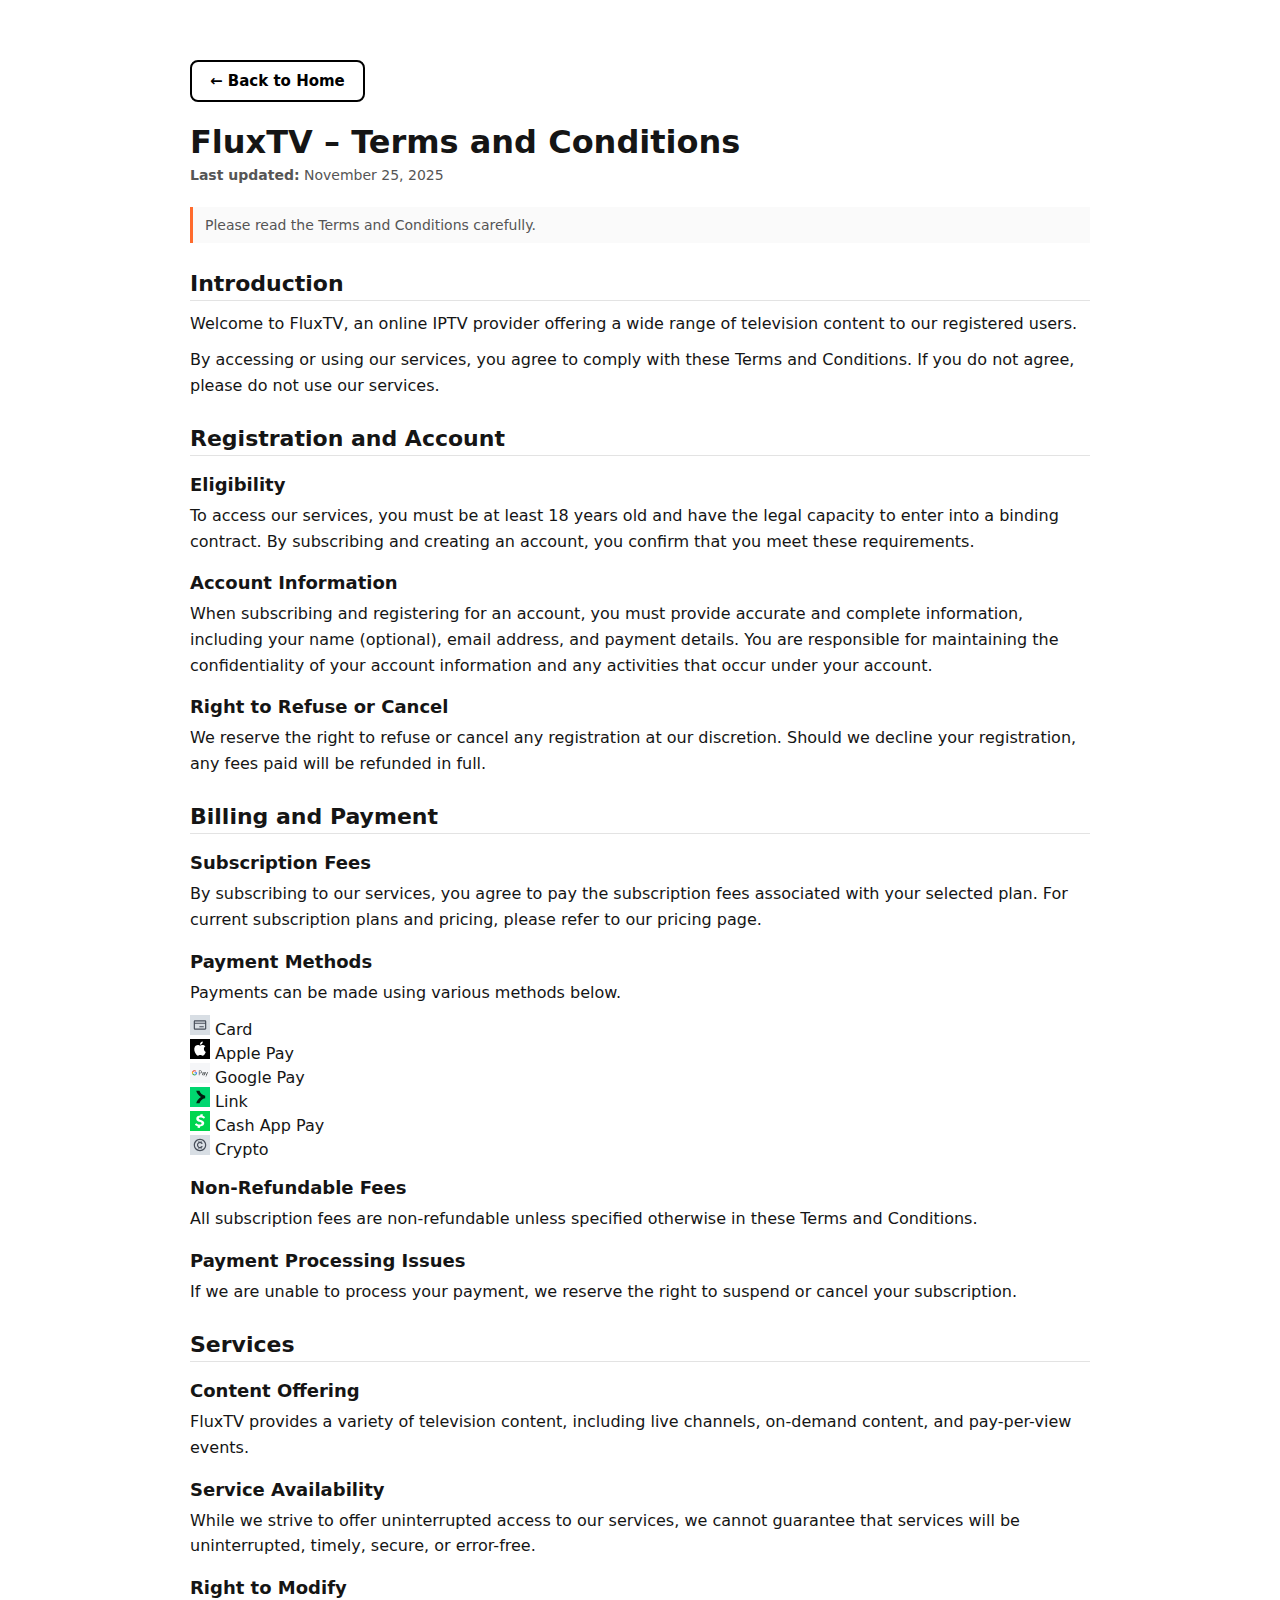
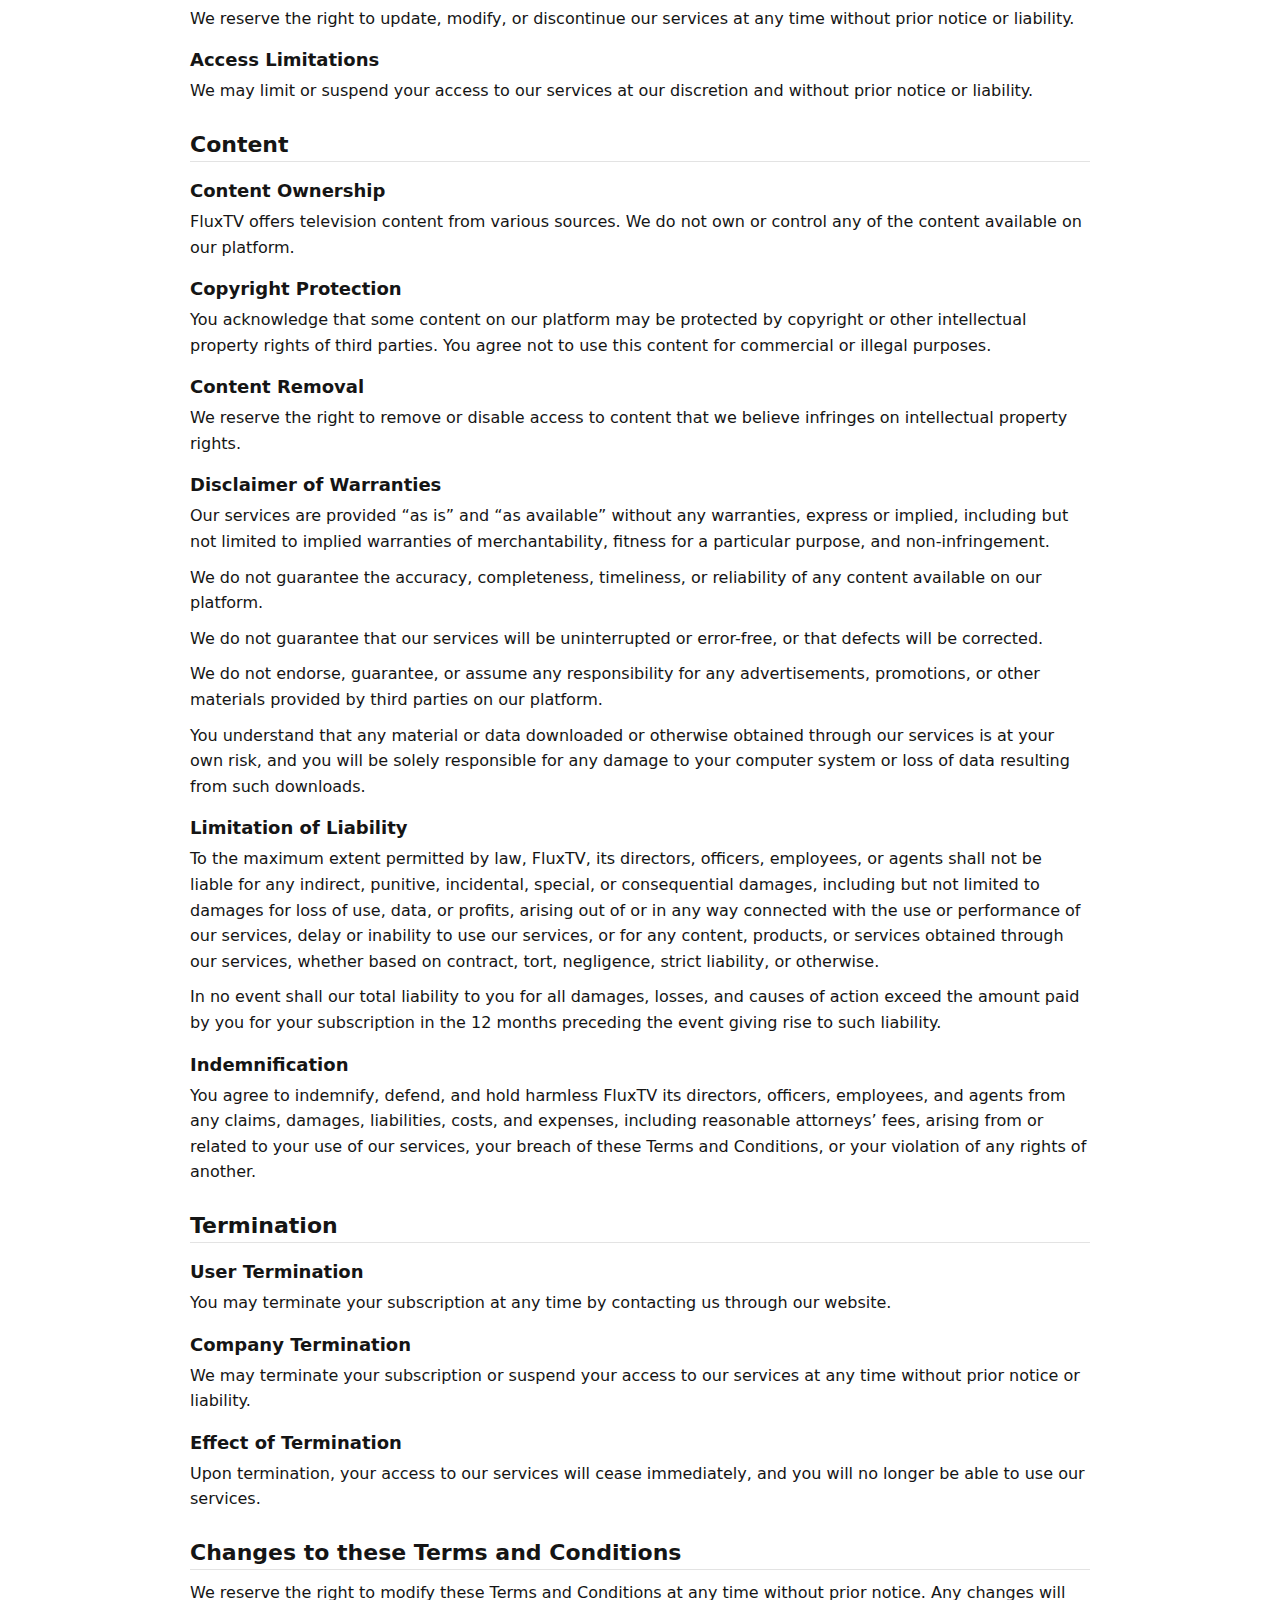
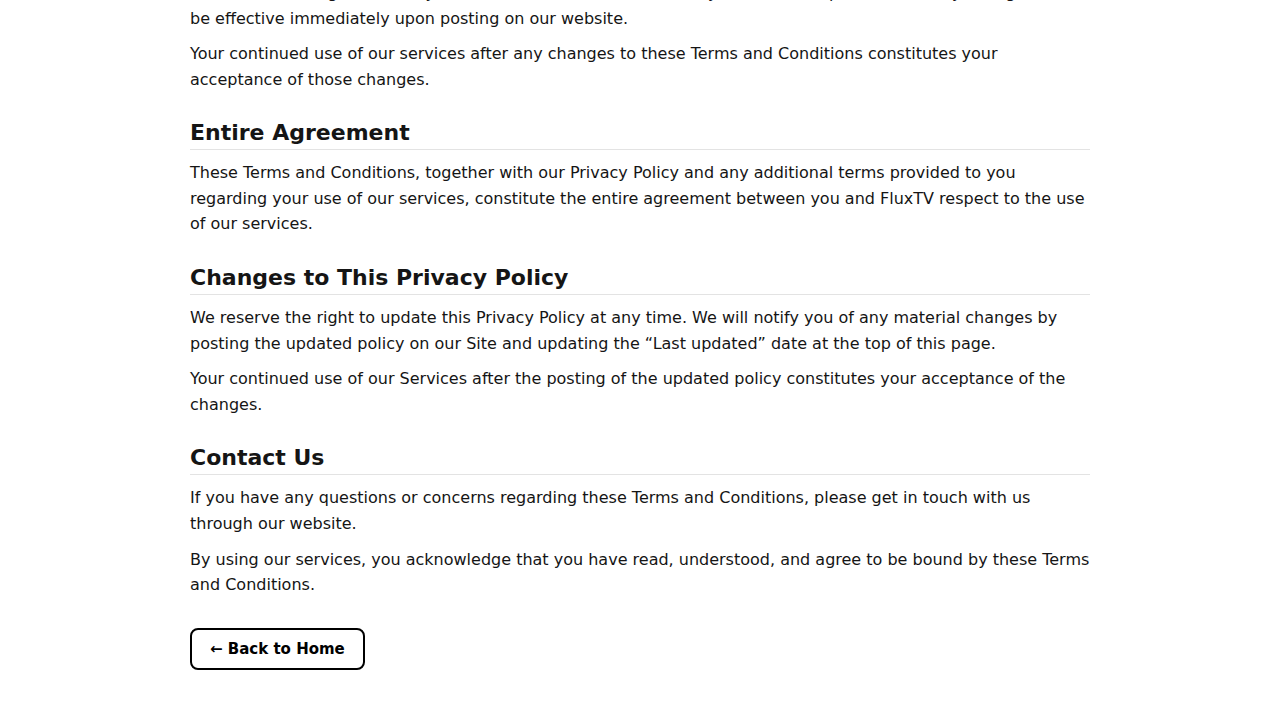
<file: terms.html>
<!doctype html>
<html lang="en">
<head>
  <meta charset="utf-8" />
  <title>Terms and Conditions</title>
  <link rel="icon" type="image/x-icon" href="/images/favicon.ico">
  <meta name="viewport" content="width=device-width, initial-scale=1" />
  <style>
    :root {
      --text-main: #151515;
      --text-muted: #555;
      --accent: #ff6b2d;
      --border-soft: #e3e3e3;
    }

    * {
      box-sizing: border-box;
    }

    body {
      margin: 0;
      padding: 40px 16px;
      font-family: system-ui, -apple-system, BlinkMacSystemFont, "Segoe UI",
        Roboto, sans-serif;
      background: #ffffff;
      color: var(--text-main);
    }

    .page-wrap {
      max-width: 900px;
      margin: 0 auto;
    }

    h1 {
      font-size: 32px;
      margin-bottom: 6px;
    }

    .subtitle {
      font-size: 14px;
      color: var(--text-muted);
      margin-bottom: 24px;
    }

    h2 {
      margin-top: 28px;
      margin-bottom: 10px;
      font-size: 22px;
      border-bottom: 1px solid var(--border-soft);
      padding-bottom: 4px;
    }

    h3 {
      margin-top: 18px;
      margin-bottom: 8px;
      font-size: 18px;
    }

    p {
      line-height: 1.6;
      margin: 8px 0 10px;
    }

    ul {
      margin: 6px 0 14px 1.2rem;
      padding: 0;
    }

    li {
      margin: 4px 0;
      line-height: 1.5;
    }

    strong {
      font-weight: 600;
    }

    .notice {
      padding: 10px 12px;
      border-left: 3px solid var(--accent);
      background: #fafafa;
      font-size: 14px;
      color: var(--text-muted);
      margin-bottom: 22px;
    }

    @media (max-width: 600px) {
      body {
        padding: 24px 14px;
      }
      h1 {
        font-size: 26px;
      }
      h2 {
        font-size: 20px;
      }
    }
  </style>
</head>
<body>
  <div class="page-wrap">
              <a href="/" 
   style="
     display:inline-block;
     padding:10px 18px;
     border:2px solid #000;
     color:#000;
     border-radius:8px;
     text-decoration:none;
     font-weight:600;
     font-size:15px;
     margin-top:20px;
   ">
  ← Back to Home
</a>
    <h1>FluxTV – Terms and Conditions</h1>
    <div class="subtitle"><strong>Last updated:</strong> November 25, 2025</div>

    <div class="notice">
      Please read the Terms and Conditions carefully.
    </div>
    
 

    <h2>Introduction</h2>
    <p>
      Welcome to FluxTV, an online IPTV provider offering a wide range of television content to our registered users.
    </p>
    <p>
      By accessing or using our services, you agree to comply with these Terms and Conditions. If you do not agree, please do not use our services.
    </p>

    <h2>Registration and Account</h2>

    <h3>Eligibility</h3>
    <p>
      To access our services, you must be at least 18 years old and have the legal capacity to enter into a binding contract. By subscribing and creating an account, you confirm that you meet these requirements.
    </p>

    <h3>Account Information</h3>
    <p>
      When subscribing and registering for an account, you must provide accurate and complete information, including your name (optional), email address, and payment details. You are responsible for maintaining the confidentiality of your account information and any activities that occur under your account.
    </p>

    <h3>Right to Refuse or Cancel</h3>
    <p>
      We reserve the right to refuse or cancel any registration at our discretion. Should we decline your registration, any fees paid will be refunded in full.
    </p>

    <h2>Billing and Payment</h2>
    
     <h3>Subscription Fees</h3>
    <p>
      By subscribing to our services, you agree to pay the subscription fees associated with your selected plan. For current subscription plans and pricing, please refer to our pricing page.
    </p>

    <h3>Payment Methods</h3>
    <p>
     Payments can be made using various methods below.</p><div>
    <svg height="20" width="20" viewBox="0 0 32 32" fill="none">
      <path fill="#D8DEE4" d="M0 0h32v32H0z"></path>
      <path fill-rule="evenodd" clip-rule="evenodd" d="M6 10.375C6 9.339 6.84 8.5 7.875 8.5h16.25C25.16 8.5 26 9.34 26 10.375v11.25c0 1.035-.84 1.875-1.875 1.875H7.875A1.875 1.875 0 0 1 6 21.625v-11.25Zm1.875 0h16.25v1.875H7.875v-1.875Zm16.25 3.75v7.5H7.875v-7.5h16.25Z" fill="#474E5A"></path>
      <path fill-rule="evenodd" clip-rule="evenodd" d="M14.75 18.813c0-.518.42-.938.938-.938h5.624a.937.937 0 1 1 0 1.875h-5.625a.937.937 0 0 1-.937-.938Z" fill="#474E5A"></path>
    </svg>
    Card
  </div>

  <!-- Apple Pay -->
  <div>
    <svg height="20" width="20" viewBox="0 0 32 32" fill="none">
      <path fill="#000" d="M0 0h32v32H0z"></path>
      <path d="M19.308 7.63c-.8.95-2.082 1.698-3.367 1.592-.16-1.285.469-2.65 1.204-3.497.8-.975 2.204-1.672 3.341-1.725.132 1.338-.387 2.653-1.178 3.63Zm1.166 1.847c-1.86-.106-3.448 1.057-4.333 1.057-.894 0-2.244-1.003-3.714-.976-1.91.026-3.686 1.11-4.661 2.838-2.004 3.456-.522 8.57 1.416 11.383.947 1.393 2.082 2.921 3.58 2.865 1.418-.05 1.976-.922 3.689-.922 1.722 0 2.216.922 3.714.897 1.55-.025 2.526-1.393 3.473-2.787 1.082-1.578 1.523-3.119 1.55-3.2-.025-.025-2.991-1.165-3.02-4.593-.025-2.865 2.339-4.23 2.445-4.312-1.335-1.981-3.417-2.196-4.14-2.25Z" fill="#fff"></path>
    </svg>
    Apple Pay
  </div>

  <!-- Google Pay -->
  <div>
    <svg height="20" width="20" viewBox="0 0 32 32" fill="none">
      <path fill="#F5F6F8" d="M0 0h32v32H0z"></path>
      <path fill="#3C4043" d="M15.135 16.453v3.008h-.954v-7.428h2.53c.641 0 1.188.214 1.636.642.457.427.686.95.686 1.566 0 .63-.229 1.153-.686 1.575-.443.423-.99.632-1.636.632h-1.576v.005Zm0-3.505v2.59h1.596c.378 0 .696-.13.944-.383.254-.253.383-.561.383-.91a1.24 1.24 0 0 0-.383-.9 1.238 1.238 0 0 0-.944-.392h-1.596v-.005Zm6.393 1.262c.706 0 1.263.19 1.67.567.408.378.612.895.612 1.551v3.133h-.91v-.706h-.04c-.392.581-.92.87-1.575.87-.562 0-1.03-.165-1.407-.498a1.587 1.587 0 0 1-.567-1.242c0-.527.199-.945.597-1.253.397-.313.93-.468 1.59-.468.567 0 1.034.105 1.397.314v-.22c0-.332-.129-.61-.392-.844a1.347 1.347 0 0 0-.925-.348c-.532 0-.954.223-1.263.676l-.84-.527c.462-.671 1.148-1.004 2.053-1.004Zm-1.233 3.69c0 .248.105.457.318.62.21.165.458.25.741.25.403 0 .76-.15 1.074-.448.313-.298.472-.646.472-1.049-.298-.234-.71-.353-1.242-.353-.388 0-.711.095-.97.278-.263.194-.393.428-.393.701ZM29 14.375l-3.182 7.318h-.984l1.183-2.56-2.098-4.758h1.039l1.511 3.649h.02l1.472-3.65H29Z"></path>
      <path fill="#4285F4" d="M11.339 15.846a5 5 0 0 0-.08-.895h-4v1.64l2.304.001a1.974 1.974 0 0 1-.856 1.321v1.065h1.372c.8-.742 1.26-1.837 1.26-3.132Z"></path>
      <path fill="#34A853" d="M8.707 17.913c-.381.258-.873.409-1.448.409-1.111 0-2.054-.75-2.392-1.758H3.453v1.097a4.26 4.26 0 0 0 3.806 2.346c1.15 0 2.117-.379 2.82-1.03l-1.372-1.064Z"></path>
      <path fill="#FABB05" d="M4.735 15.75c0-.284.047-.558.133-.816v-1.097H3.453A4.236 4.236 0 0 0 3 15.749c0 .688.164 1.338.453 1.913l1.415-1.098a2.568 2.568 0 0 1-.133-.815Z"></path>
      <path fill="#E94235" d="M7.258 13.177c.628 0 1.19.216 1.634.639l1.216-1.215a4.091 4.091 0 0 0-2.85-1.11 4.26 4.26 0 0 0-3.806 2.346l1.415 1.098c.338-1.01 1.28-1.758 2.391-1.758Z"></path>
    </svg>
    Google Pay
  </div>

  <!-- Link -->
  <div>
    <svg height="20" width="20" viewBox="0 0 32 32" fill="none">
      <path fill="#00D66F" d="M0 0h32v32H0z"></path>
      <path fill="#011E0F" d="M15.144 6H10c1 4.18 3.923 7.753 7.58 10C13.917 18.246 11 21.82 10 26h5.144c1.275-3.867 4.805-7.227 9.142-7.914v-4.18c-4.344-.68-7.874-4.04-9.142-7.906Z"></path>
    </svg>
    Link
  </div>

  <!-- Cash App -->
  <div>
    <svg height="20" width="20" viewBox="0 0 32 32" fill="none">
      <path fill="#00D64F" d="M0 0h32v32H0z"></path>
      <path fill-rule="evenodd" clip-rule="evenodd" d="M16.892 10.264c1.782 0 3.49.693 4.607 1.643.282.24.705.24.97-.018l1.328-1.293a.646.646 0 0 0-.032-.968 10.625 10.625 0 0 0-3.56-1.92l.416-1.903C20.71 5.39 20.38 5 19.94 5h-2.567a.69.69 0 0 0-.68.528l-.376 1.693c-3.412.163-6.303 1.796-6.303 5.147 0 2.9 2.392 4.144 4.917 5.004 2.393.86 3.655 1.18 3.655 2.391 0 1.243-1.262 1.976-3.123 1.976-1.697 0-3.475-.537-4.854-1.841a.713.713 0 0 0-.974-.002l-1.427 1.35a.652.652 0 0 0 .004.96c1.113 1.036 2.522 1.786 4.13 2.206l-.391 1.763c-.092.413.234.803.676.806l2.57.019a.689.689 0 0 0 .686-.53l.371-1.695c4.085-.242 6.586-2.372 6.586-5.49 0-2.868-2.492-4.08-5.516-5.068-1.728-.606-3.224-1.02-3.224-2.263 0-1.21 1.397-1.69 2.792-1.69Z" fill="#fff"></path>
    </svg>
    Cash App Pay
  </div>

  <!-- Crypto -->
  <div>
    <svg height="20" width="20" viewBox="0 0 32 32" fill="none">
      <path fill="#D8DEE4" d="M0 0h32v32H0z"></path>
      <path fill="#474E5A" d="M14.281 9.75a.781.781 0 0 0-.78.781v1.139a5 5 0 0 0 0 8.66v1.139a.781.781 0 0 0 1.562 0v-.558a5 5 0 0 0 1.874 0v.558a.781.781 0 0 0 1.563 0V20.33a5 5 0 0 0 1.453-1.268c.338-.436.128-1.044-.366-1.288-.495-.245-1.086-.025-1.479.363a2.999 2.999 0 0 1-4.464-.278 3.001 3.001 0 0 1 4.479-3.981c.39.39.98.614 1.476.373s.71-.847.375-1.286A5 5 0 0 0 18.5 11.67v-1.14a.781.781 0 1 0-1.563 0v.558a5 5 0 0 0-1.874 0v-.558a.781.781 0 0 0-.782-.781Z"></path>
      <path fill="#474E5A" fill-rule="evenodd" d="M26 16c0 5.523-4.477 10-10 10S6 21.523 6 16 10.477 6 16 6s10 4.477 10 10Zm-1.875 0a8.125 8.125 0 1 1-16.25 0 8.125 8.125 0 0 1 16.25 0Z" clip-rule="evenodd"></path>
    </svg>
    Crypto
  </div>

    <h3>Non-Refundable Fees</h3>
    <p>
    All subscription fees are non-refundable unless specified otherwise in these Terms and Conditions.
    </p>
    
    <h3>Payment Processing Issues</h3>
    <p>
   If we are unable to process your payment, we reserve the right to suspend or cancel your subscription.
    </p>

    <h2>Services</h2>
    
   <h3>Content Offering</h3>
    <p>
   FluxTV provides a variety of television content, including live channels, on-demand content, and pay-per-view events.
    </p>
    
    <h3>Service Availability</h3>
    <p>
   While we strive to offer uninterrupted access to our services, we cannot guarantee that services will be uninterrupted, timely, secure, or error-free.
    </p>
    
     <h3>Right to Modify</h3>
    <p>
   We reserve the right to update, modify, or discontinue our services at any time without prior notice or liability.
    </p>
    
     <h3>Access Limitations</h3>
    <p>
   We may limit or suspend your access to our services at our discretion and without prior notice or liability.
    </p>

    <h2>Content</h2>
    
    <h3>Content Ownership</h3>
    <p>
  FluxTV offers television content from various sources. We do not own or control any of the content available on our platform.
    </p>
    
    <h3>Copyright Protection</h3>
    <p>
   You acknowledge that some content on our platform may be protected by copyright or other intellectual property rights of third parties. You agree not to use this content for commercial or illegal purposes.
    </p>
    
     <h3>Content Removal</h3>
    <p>
   We reserve the right to remove or disable access to content that we believe infringes on intellectual property rights.
    </p>
    
     <h3>Disclaimer of Warranties</h3>
    <p>
   Our services are provided “as is” and “as available” without any warranties, express or implied, including but not limited to implied warranties of merchantability, fitness for a particular purpose, and non-infringement.
    </p>
    <p>
   We do not guarantee the accuracy, completeness, timeliness, or reliability of any content available on our platform.
    </p>
    <p>
   We do not guarantee that our services will be uninterrupted or error-free, or that defects will be corrected.
    </p>
    <p>
   We do not endorse, guarantee, or assume any responsibility for any advertisements, promotions, or other materials provided by third parties on our platform.
    </p>
    <p>
   You understand that any material or data downloaded or otherwise obtained through our services is at your own risk, and you will be solely responsible for any damage to your computer system or loss of data resulting from such downloads.
    </p>
    
        <h3>Limitation of Liability</h3>
    <p>
   To the maximum extent permitted by law, FluxTV, its directors, officers, employees, or agents shall not be liable for any indirect, punitive, incidental, special, or consequential damages, including but not limited to damages for loss of use, data, or profits, arising out of or in any way connected with the use or performance of our services, delay or inability to use our services, or for any content, products, or services obtained through our services, whether based on contract, tort, negligence, strict liability, or otherwise.
    </p>
    <p>
  In no event shall our total liability to you for all damages, losses, and causes of action exceed the amount paid by you for your subscription in the 12 months preceding the event giving rise to such liability.
    </p>
    
    <h3>Indemnification</h3>
    <p>
   You agree to indemnify, defend, and hold harmless FluxTV its directors, officers, employees, and agents from any claims, damages, liabilities, costs, and expenses, including reasonable attorneys’ fees, arising from or related to your use of our services, your breach of these Terms and Conditions, or your violation of any rights of another.
    </p>
    
    <h2>Termination</h2>
    
    <h3>User Termination</h3>
    <p>
  You may terminate your subscription at any time by contacting us through our website.
    </p>
    
    <h3>Company Termination</h3>
    <p>
  We may terminate your subscription or suspend your access to our services at any time without prior notice or liability.
    </p>
    
    <h3>Effect of Termination</h3>
    <p>
Upon termination, your access to our services will cease immediately, and you will no longer be able to use our services.
    </p>


    <h2>Changes to these Terms and Conditions</h2>
    <p>
      We reserve the right to modify these Terms and Conditions at any time without prior notice. Any changes will be effective immediately upon posting on our website.
    </p>
    <p>
     Your continued use of our services after any changes to these Terms and Conditions constitutes your acceptance of those changes.
    </p>

    <h2>Entire Agreement</h2>
    <p>
     These Terms and Conditions, together with our Privacy Policy and any additional terms provided to you regarding your use of our services, constitute the entire agreement between you and FluxTV respect to the use of our services.
    </p>

    <h2>Changes to This Privacy Policy</h2>
    <p>
      We reserve the right to update this Privacy Policy at any time. We will
      notify you of any material changes by posting the updated policy on our
      Site and updating the “Last updated” date at the top of this page.
    </p>
    <p>
      Your continued use of our Services after the posting of the updated policy
      constitutes your acceptance of the changes.
    </p>

    <h2>Contact Us</h2>
    <p>
     If you have any questions or concerns regarding these Terms and Conditions, please get in touch with us through our website.
    </p>
    <p>
      By using our services, you acknowledge that you have read, understood, and agree to be bound by these Terms and Conditions.
    </p>
    
    <a href="/" 
   style="
     display:inline-block;
     padding:10px 18px;
     border:2px solid #000;
     color:#000;
     border-radius:8px;
     text-decoration:none;
     font-weight:600;
     font-size:15px;
     margin-top:20px;
   ">
  ← Back to Home
</a>
  </div>
</body>
</html>
</file>
